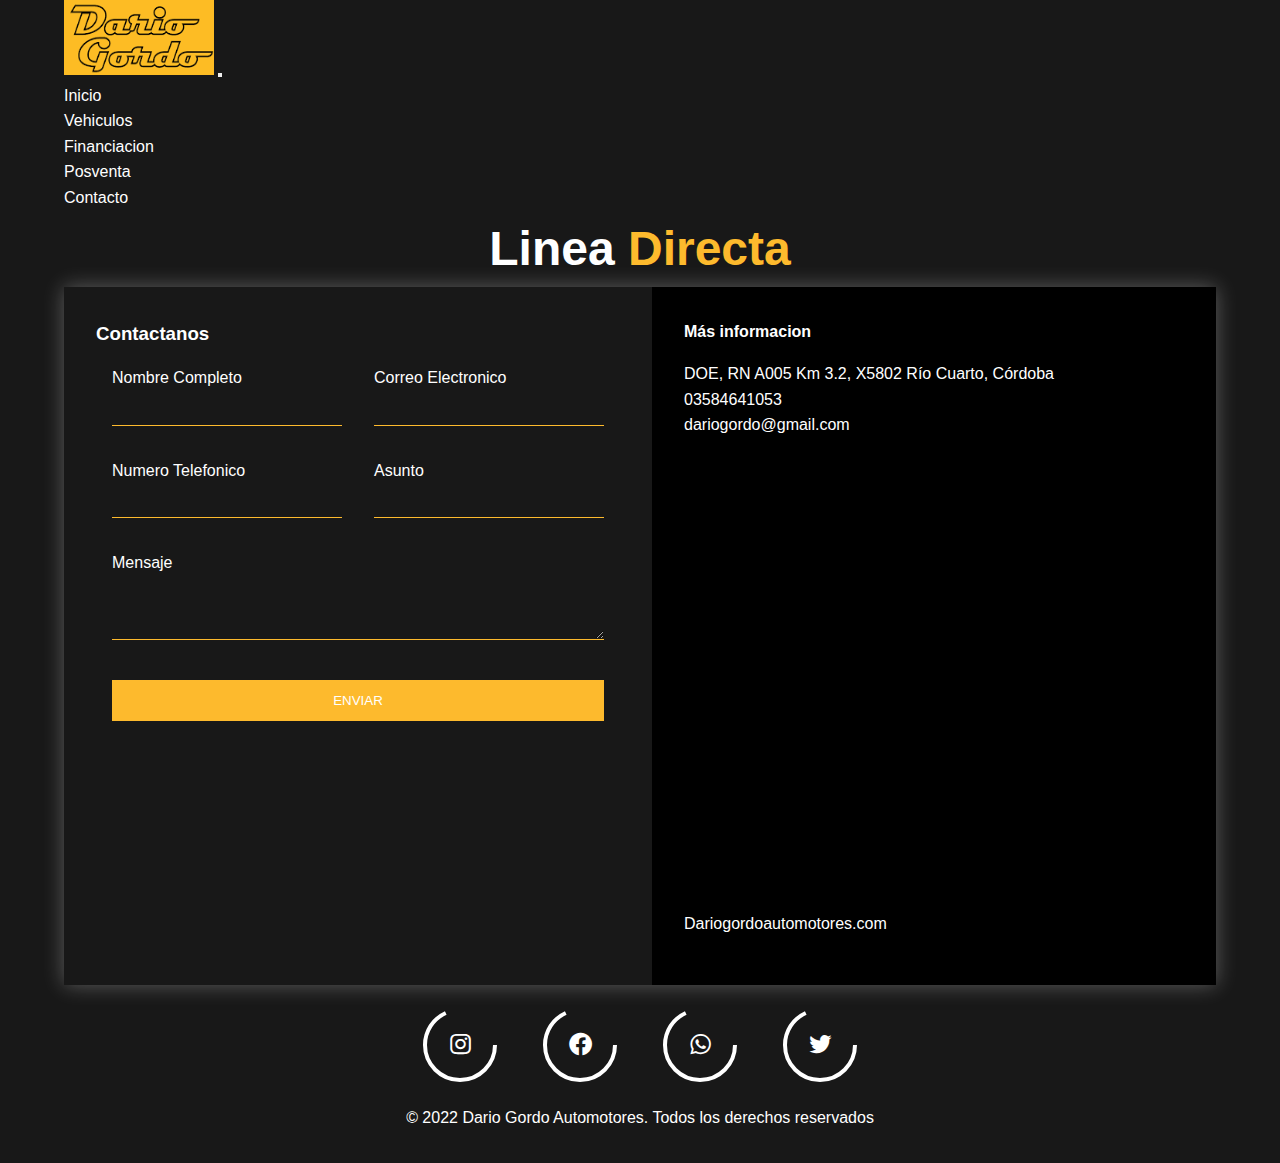
<file: Contacto.html>
<!DOCTYPE html>
<html lang="en">
<head>
    <meta charset="UTF-8">
    <meta http-equiv="X-UA-Compatible" content="IE=edge">
    <meta name="viewport" content="width=device-width, initial-scale=1.0">
    <meta name="description" content="Encontra tu auto ideal en Dario Dordo Automotores. Concesionaria oficial de Shineray">
     <meta name="keywords" content="autos, camionetas, usados, Shineray, bmw, audi">
     <link rel="preconnect" href="https://fonts.googleapis.com">
     <link rel="preconnect" href="https://fonts.gstatic.com" crossorigin>
     <link href="https://fonts.googleapis.com/css2?family=Open+Sans:wght@300&display=swap" rel="stylesheet">
     <link href="https://cdn.jsdelivr.net/npm/bootstrap@5.1.3/dist/css/bootstrap.min.css" rel="stylesheet" integrity="sha384-1BmE4kWBq78iYhFldvKuhfTAU6auU8tT94WrHftjDbrCEXSU1oBoqyl2QvZ6jIW3" crossorigin="anonymous">
    <link rel="stylesheet" href="css/style.css">
    <link href='https://unpkg.com/boxicons@2.1.1/css/boxicons.min.css' rel='stylesheet'>
    <title>Contacto</title>
</head>
<body>
    <header class="header">

        <nav class="navbar navbar-expand-lg navbar-light sticky-top" style="background-color: #181818;">
            <div class="container-fluid">
                <a class="navbar-brand" href="/index.html">
                    <img src="./imagenes/logo dario gordo2.png" alt="logodariogordo" width="150" height="75" class="rounded-pill">
                  </a>
              <button class="navbar-toggler" type="button" data-bs-toggle="collapse" data-bs-target="#navbarNav" aria-controls="navbarNav" aria-expanded="false" aria-label="Toggle navigation">
                <span class="navbar-toggler-icon"></span>
              </button>
              <div class="collapse navbar-collapse" id="navbarNav">
                <ul class="navbar-nav">
                  <li><a class="nav-link active" style="color:white;" aria-current="page" href="/index.html">Inicio</a>
                  </li>
                  <li class="nav-item">
                    <a class="nav-link active"style="color:white;" aria-current="page" href="/vehiculos.html">Vehiculos</a>
                  </li>
                  <li class="nav-item">
                    <a class="nav-link"style="color:white;" href="/financiacion.html">Financiacion</a>
                  </li>
                  <li class="nav-item">
                    <a class="nav-link"style="color:white;" href="/posventa.html">Posventa</a>
                  </li>
                  <li class="nav-item">
                    <a class="nav-link"style="color:white;" href="/Contacto.html">Contacto</a>
                  </li>
                </ul>
              </div>
            </div>
          </nav>

          <div class="content">

            <h1 class="logo">Linea <span>Directa</span></h1>
    
            <div class="contact-wrapper animated bounceInUp">
                <div class="contact-form">
                    <h3>Contactanos</h3>
                    <form action="">
                        <p>
                            <label>Nombre Completo</label>
                            <input type="text" name="Nombre Completo">
                        </p>
                        <p>
                            <label>Correo Electronico</label>
                            <input type="email" name="Correo Electronico">
                        </p>
                        <p>
                            <label>Numero Telefonico</label>
                            <input type="tel" name="Numero Telefonico">
                        </p>
                        <p>
                            <label>Asunto</label>
                            <input type="text" name="Asunto">
                        </p>
                        <p class="block">
                           <label>Mensaje</label> 
                            <textarea name="Mensaje" rows="3"></textarea>
                        </p>
                        <p class="block">
                            <button>
                                Enviar
                            </button>
                        </p>
                    </form>
                </div>
                <div class="contact-info">
                    <h4>Más informacion</h4>
                    <ul>
                        <li><i class="fas fa-map-marker-alt"></i> DOE, RN A005 Km 3.2, X5802 Río Cuarto, Córdoba</li>
                        <li><i class="fas fa-phone"></i> 03584641053</li>
                        <li><i class="fas fa-envelope-open-text"></i> dariogordo@gmail.com</li>
                    </ul>
                    <iframe src="https://www.google.com/maps/embed?pb=!1m18!1m12!1m3!1d3341.091437781165!2d-64.38633438473153!3d-33.132962288674214!2m3!1f0!2f0!3f0!3m2!1i1024!2i768!4f13.1!3m3!1m2!1s0x95d1fff3aae45625%3A0x6b985a791ef242ae!2sDario%20Gordo%20Automotores!5e0!3m2!1ses-419!2sar!4v1654625929902!5m2!1ses-419!2sar" width="500" height="450" style="border:0;" allowfullscreen="" loading="lazy" referrerpolicy="no-referrer-when-downgrade"></iframe>
                    <p>Dariogordoautomotores.com</p>
                </div>
            </div>
    
        </div>

    
  
    </header>

    <main>
      <div class="icon">
          <svg heigth="80" width="80">
              <circle cx="40" cy="40" r=35 stroke="white" stroke-width="4" fill="none" ></circle>
          </svg>
          <a href="https://www.instagram.com/dariogordoautomotores/" target="_blank">
          <i class='bx bxl-instagram'></i>
      </a>
      </div>

      <div class="icon">
          <svg heigth="80" width="80">
              <circle cx="40" cy="40" r=35 stroke="white" stroke-width="4" fill="none" ></circle>
          </svg>
          <a href="https://www.facebook.com/Automotores-DARIO-GORDO-691710957599539/" target="_blank">
          <i class='bx bxl-facebook-circle'></i>
      </a>
      </div>

      <div class="icon">
          <svg heigth="80" width="80">
              <circle cx="40" cy="40" r=35 stroke="white" stroke-width="4" fill="none" ></circle>
          </svg>
          <a href="https://api.whatsapp.com/send?phone=+51987654321" target="_blank">
          <i class='bx bxl-whatsapp'></i> 
      </a>
      </div>

      <div class="icon">
          <svg heigth="80" width="80">
              <circle cx="40" cy="40" r=35 stroke="white" stroke-width="4" fill="none" ></circle>
          </svg>
          <i class='bx bxl-twitter' ></i>
      </div>
  </main>

  <p class="copy_">© 2022  Dario Gordo Automotores. Todos los derechos reservados</p>

    <script src="https://cdn.jsdelivr.net/npm/bootstrap@5.1.3/dist/js/bootstrap.bundle.min.js" integrity="sha384-ka7Sk0Gln4gmtz2MlQnikT1wXgYsOg+OMhuP+IlRH9sENBO0LRn5q+8nbTov4+1p" crossorigin="anonymous"></script>
</body>
</html>
</file>
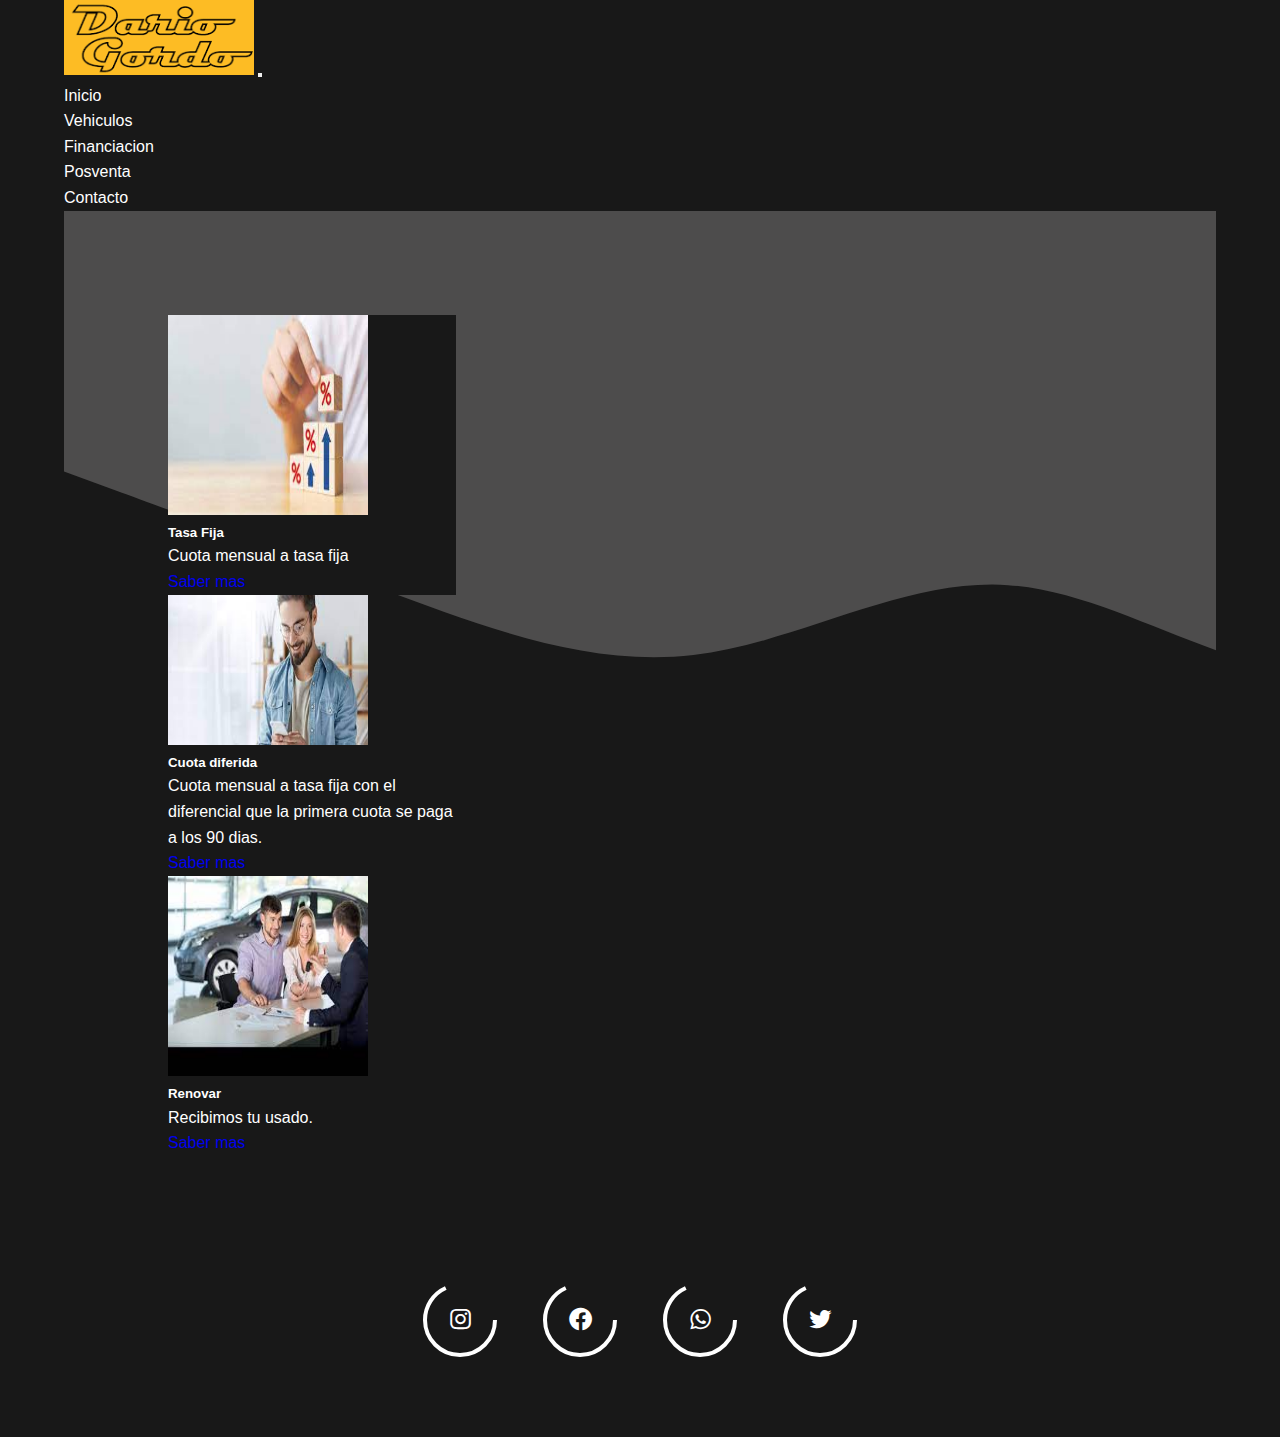
<file: financiacion.html>
<!DOCTYPE html>
<html lang="en">
<head>
    <meta charset="UTF-8">
    <meta http-equiv="X-UA-Compatible" content="IE=edge">
    <meta name="viewport" content="width=device-width, initial-scale=1.0">
    <title>Financiacion</title>
    <meta name="description" content="Encontra tu auto ideal en Dario Dordo Automotores. Concesionaria oficial de Shineray">
     <meta name="keywords" content="autos, camionetas, usados, Shineray, bmw, audi">
     <link rel="preconnect" href="https://fonts.googleapis.com">
     <link rel="preconnect" href="https://fonts.gstatic.com" crossorigin>
     <link href="https://fonts.googleapis.com/css2?family=Open+Sans:wght@300&display=swap" rel="stylesheet">
     <link href="https://cdn.jsdelivr.net/npm/bootstrap@5.1.3/dist/css/bootstrap.min.css" rel="stylesheet" integrity="sha384-1BmE4kWBq78iYhFldvKuhfTAU6auU8tT94WrHftjDbrCEXSU1oBoqyl2QvZ6jIW3" crossorigin="anonymous">
    <link rel="stylesheet" href="css/style.css">
    <link href='https://unpkg.com/boxicons@2.1.1/css/boxicons.min.css' rel='stylesheet'>
</head>
<body>
    
    <header class="header">

      <nav class="navbar navbar-expand-lg navbar-light sticky-top" style="background-color: #181818;">
        <div class="container-fluid">
            <a class="navbar-brand" href="/index.html">
                <img src="./imagenes/logo dario gordo2.png" alt="logodariogordo" width="190" height="75" class="rounded-pill">
              </a>
          <button class="navbar-toggler" type="button" data-bs-toggle="collapse" data-bs-target="#navbarNav" aria-controls="navbarNav" aria-expanded="false" aria-label="Toggle navigation">
            <span class="navbar-toggler-icon"></span>
          </button>
          <div class="collapse navbar-collapse" id="navbarNav">
            <ul class="navbar-nav">
              <li><a class="nav-link active" style="color:white;" aria-current="page" href="/index.html">Inicio</a>
              </li>
              <li class="nav-item">
                <a class="nav-link active"style="color:white;" aria-current="page" href="/vehiculos.html">Vehiculos</a>
              </li>
              <li class="nav-item">
                <a class="nav-link"style="color:white;" href="/financiacion.html">Financiacion</a>
              </li>
              <li class="nav-item">
                <a class="nav-link"style="color:white;" href="/posventa.html">Posventa</a>
              </li>
              <li class="nav-item">
                <a class="nav-link"style="color:white;" href="/Contacto.html">Contacto</a>
              </li>
            </ul>
          </div>
        </div>
      </nav>
    </header>

        <section class="section_fi">
            <div class="container">
                <div class="row">
                    <div class="col">
                        <div class="card border border-light" style="width: 18rem; background-color: #181818;">
                            <img src="./imagenes/tasa.jpg" class="card-img-top" alt="tasa" width="200px" height="200px">
                            <div class="card-body">
                              <h5 class="card-title">Tasa Fija</h5>
                              <p class="card-text">Cuota mensual a tasa fija</p>
                              <a href="#" class="btn btn-primary">Saber mas</a>
                            </div>
                          </div>

                    </div>
                    <div class="col">
                        <div class="card border border-light" style="width: 18rem;">
                            <img src="./imagenes/cuotadiferida.jpg" class="card-img-top"alt="cuotadiferida" width="200px" height="150px">
                            <div class="card-body" style="background-color: #181818;">
                              <h5 class="card-title">Cuota diferida</h5>
                              <Cuota class="card-text">Cuota mensual a tasa fija con el diferencial que la primera cuota se paga a los 90 dias.</p>
                              <a href="#" class="btn btn-primary">Saber mas</a>
                            </div>
                          </div>

                    </div>
                    <div class="col">
                        <div class="card border border-light" style="width: 18rem;">
                            <img src="./imagenes/credito auto.jpg" class="card-img-top" alt="autocredito" width="200px" height="200px">
                            <div class="card-body" style="background-color: #181818;">
                              <h5 class="card-title">Renovar</h5>
                              <p class="card-text">Recibimos tu usado.</p>
                              <a href="#" class="btn btn-primary">Saber mas</a>
                            </div>
                        </div>
                    </div>
                </div>
            </div>



        </section>
        

        <main>
          <div class="icon">
              <svg heigth="80" width="80">
                  <circle cx="40" cy="40" r=35 stroke="white" stroke-width="4" fill="none" ></circle>
              </svg>
              <a href="https://www.instagram.com/dariogordoautomotores/" target="_blank">
              <i class='bx bxl-instagram'></i>
          </a>
          </div>
    
          <div class="icon">
              <svg heigth="80" width="80">
                  <circle cx="40" cy="40" r=35 stroke="white" stroke-width="4" fill="none" ></circle>
              </svg>
              <a href="https://www.facebook.com/Automotores-DARIO-GORDO-691710957599539/" target="_blank">
              <i class='bx bxl-facebook-circle'></i>
          </a>
          </div>
    
          <div class="icon">
              <svg heigth="80" width="80">
                  <circle cx="40" cy="40" r=35 stroke="white" stroke-width="4" fill="none" ></circle>
              </svg>
              <a href="https://api.whatsapp.com/send?phone=+51987654321" target="_blank">
              <i class='bx bxl-whatsapp'></i> 
          </a>
          </div>
    
          <div class="icon">
              <svg heigth="80" width="80">
                  <circle cx="40" cy="40" r=35 stroke="white" stroke-width="4" fill="none" ></circle>
              </svg>
              <i class='bx bxl-twitter' ></i>
          </div>
      </main>
        <script src="https://cdn.jsdelivr.net/npm/bootstrap@5.1.3/dist/js/bootstrap.bundle.min.js" integrity="sha384-ka7Sk0Gln4gmtz2MlQnikT1wXgYsOg+OMhuP+IlRH9sENBO0LRn5q+8nbTov4+1p" crossorigin="anonymous"></script>
       
        
</body>
</html>
</file>
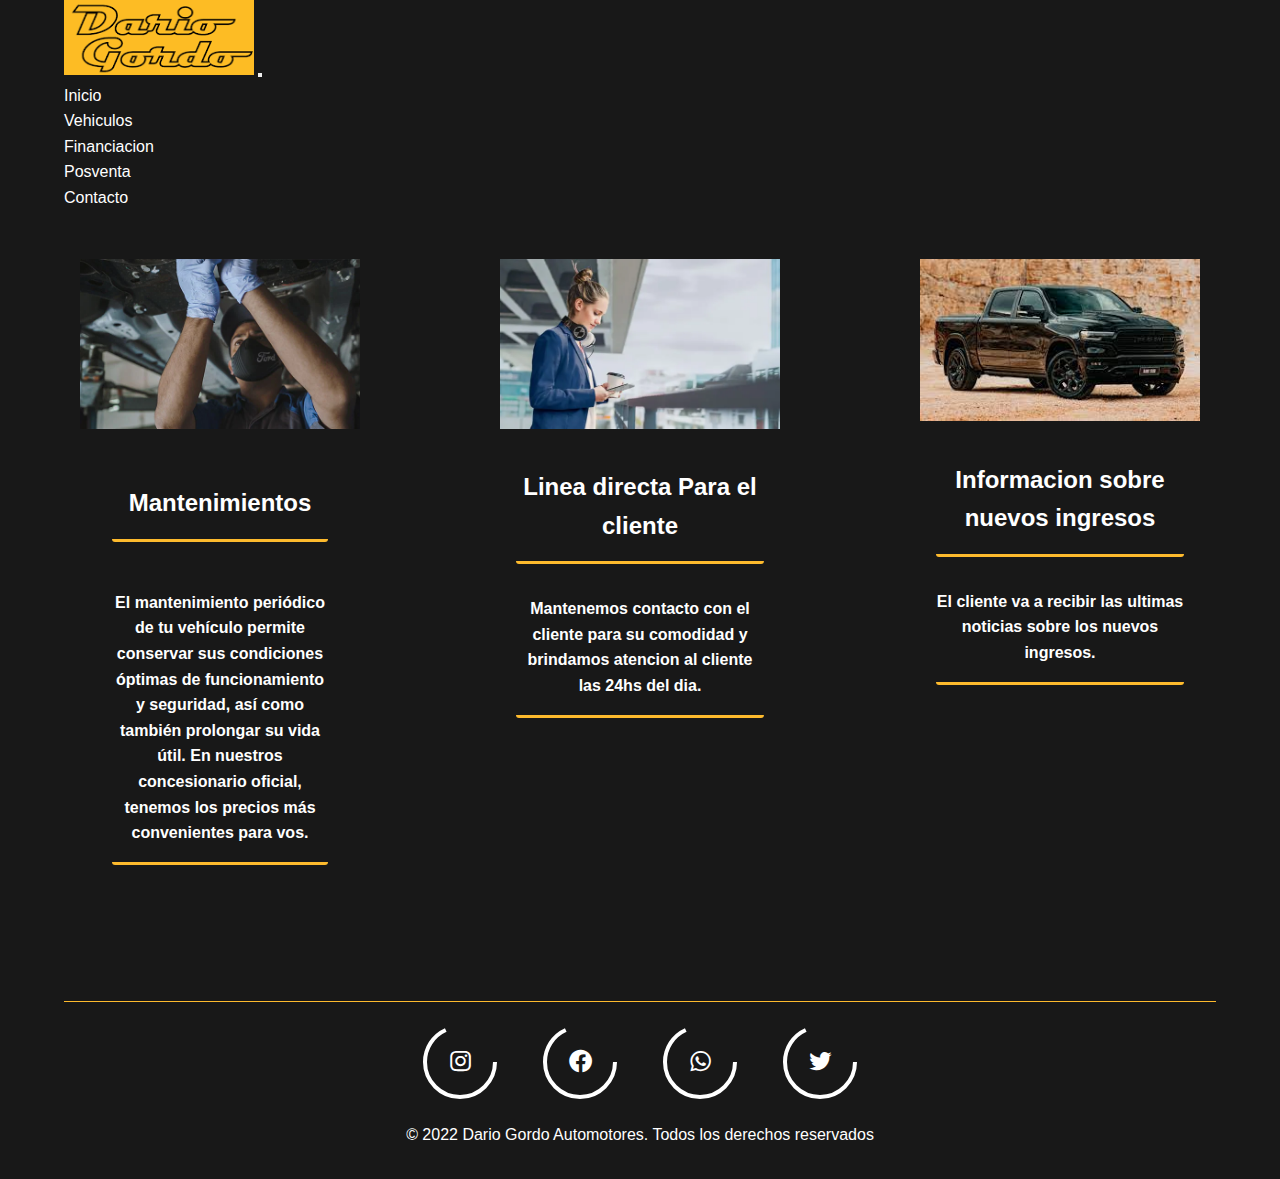
<file: posventa.html>
<!DOCTYPE html>
<html lang="en">
<head>
    <meta charset="UTF-8">
    <meta http-equiv="X-UA-Compatible" content="IE=edge">
    <meta name="viewport" content="width=device-width, initial-scale=1.0">
    <title>Posventa</title>
    <meta name="description" content="Encontra tu auto ideal en Dario Dordo Automotores. Concesionaria oficial de Shineray">
     <meta name="keywords" content="autos, camionetas, usados, Shineray, bmw, audi">
     <link rel="preconnect" href="https://fonts.googleapis.com">
     <link rel="preconnect" href="https://fonts.gstatic.com" crossorigin>
     <link href="https://fonts.googleapis.com/css2?family=Open+Sans:wght@300&display=swap" rel="stylesheet">
     <link href="https://cdn.jsdelivr.net/npm/bootstrap@5.1.3/dist/css/bootstrap.min.css" rel="stylesheet" integrity="sha384-1BmE4kWBq78iYhFldvKuhfTAU6auU8tT94WrHftjDbrCEXSU1oBoqyl2QvZ6jIW3" crossorigin="anonymous">
    <link rel="stylesheet" href="css/style.css">
    <link href='https://unpkg.com/boxicons@2.1.1/css/boxicons.min.css' rel='stylesheet'>

</head>
<body>
    <header class="header">

        <nav class="navbar navbar-expand-lg navbar-light sticky-top" style="background-color: #181818;">
            <div class="container-fluid">
                <a class="navbar-brand" href="/index.html">
                    <img src="./imagenes/logo dario gordo2.png" alt="logodariogordo" width="190" height="75" class="rounded-pill">
                  </a>
              <button class="navbar-toggler" type="button" data-bs-toggle="collapse" data-bs-target="#navbarNav" aria-controls="navbarNav" aria-expanded="false" aria-label="Toggle navigation">
                <span class="navbar-toggler-icon"></span>
              </button>
              <div class="collapse navbar-collapse" id="navbarNav">
                <ul class="navbar-nav">
                  <li><a class="nav-link active" style="color:white;" aria-current="page" href="/index.html">Inicio</a>
                  </li>
                  <li class="nav-item">
                    <a class="nav-link active"style="color:white;" aria-current="page" href="/vehiculos.html">Vehiculos</a>
                  </li>
                  <li class="nav-item">
                    <a class="nav-link"style="color:white;" href="/financiacion.html">Financiacion</a>
                  </li>
                  <li class="nav-item">
                    <a class="nav-link"style="color:white;" href="/posventa.html">Posventa</a>
                  </li>
                  <li class="nav-item">
                    <a class="nav-link"style="color:white;" href="/Contacto.html">Contacto</a>
                  </li>
                </ul>
              </div>
            </div>
          </nav>

        <section class="section">
        <div class="mantenimiento">
            <img class="img-pos" src="./imagenes/posventa.jpg" alt="posventa">
            <h2 class="span_">Mantenimientos</h2>
            <h4 class="span_">El mantenimiento periódico de tu vehículo permite conservar sus condiciones óptimas de funcionamiento y seguridad, así como también prolongar su vida útil. En nuestros concesionario oficial, tenemos los precios más convenientes para vos.</h4>
        </div>

    <div class="linea-directa">
        <img src="./imagenes/1572453159214.jpg" alt="2">
        <h2 class="linea-directa-parrafo">Linea directa Para el cliente</h2>
        <h4 class="linea-directa-parrafo">Mantenemos contacto con el cliente para su comodidad y brindamos atencion al cliente las 24hs del dia.</h4>
    </div>

    <div class="ingresos">
        <img class="ingresos-img" src="./imagenes/ram.jpg" alt="ram">
        <h2 class="ingresos__">Informacion sobre nuevos ingresos</h2>
        <h4 class="ingresos__">El cliente va a recibir las ultimas noticias sobre los nuevos ingresos.</h4>
    </div>

       </section>

    </header>
    <footer class="_footerprueba">
        
        <main>
            <div class="icon">
                <svg heigth="80" width="80">
                    <circle cx="40" cy="40" r=35 stroke="white" stroke-width="4" fill="none" ></circle>
                </svg>
                <a href="https://www.instagram.com/dariogordoautomotores/" target="_blank">
                <i class='bx bxl-instagram'></i>
            </a>
            </div>
    
            <div class="icon">
                <svg heigth="80" width="80">
                    <circle cx="40" cy="40" r=35 stroke="white" stroke-width="4" fill="none" ></circle>
                </svg>
                <a href="https://www.facebook.com/Automotores-DARIO-GORDO-691710957599539/" target="_blank">
                <i class='bx bxl-facebook-circle'></i>
            </a>
            </div>
    
            <div class="icon">
                <svg heigth="80" width="80">
                    <circle cx="40" cy="40" r=35 stroke="white" stroke-width="4" fill="none" ></circle>
                </svg>
                <a href="https://api.whatsapp.com/send?phone=+51987654321" target="_blank">
                <i class='bx bxl-whatsapp'></i> 
            </a>
            </div>
    
            <div class="icon">
                <svg heigth="80" width="80">
                    <circle cx="40" cy="40" r=35 stroke="white" stroke-width="4" fill="none" ></circle>
                </svg>
                <i class='bx bxl-twitter' ></i>
            </div>
        </main>

        <p class="copy_">© 2022  Dario Gordo Automotores. Todos los derechos reservados</p>
  </footer>

<script src="https://cdn.jsdelivr.net/npm/bootstrap@5.1.3/dist/js/bootstrap.bundle.min.js" integrity="sha384-ka7Sk0Gln4gmtz2MlQnikT1wXgYsOg+OMhuP+IlRH9sENBO0LRn5q+8nbTov4+1p" crossorigin="anonymous"></script>
    
</body>
</html>
</file>
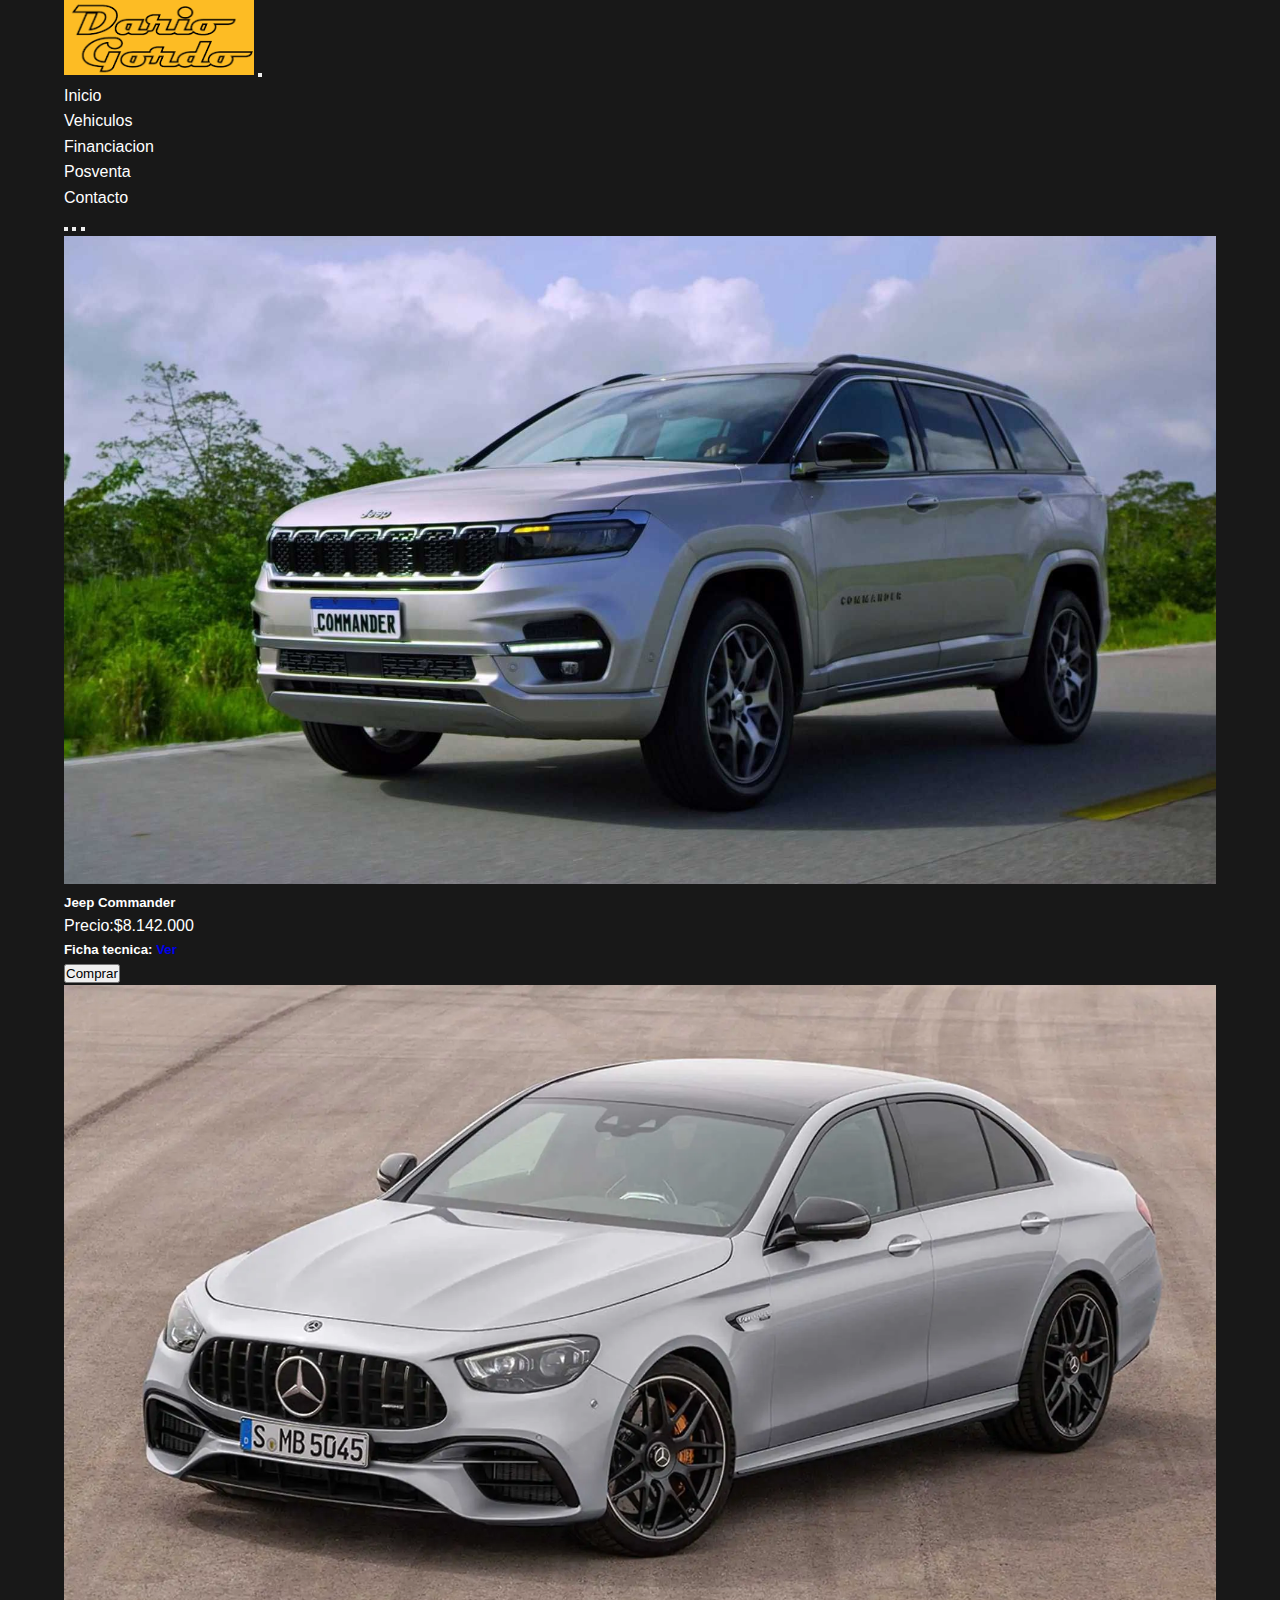
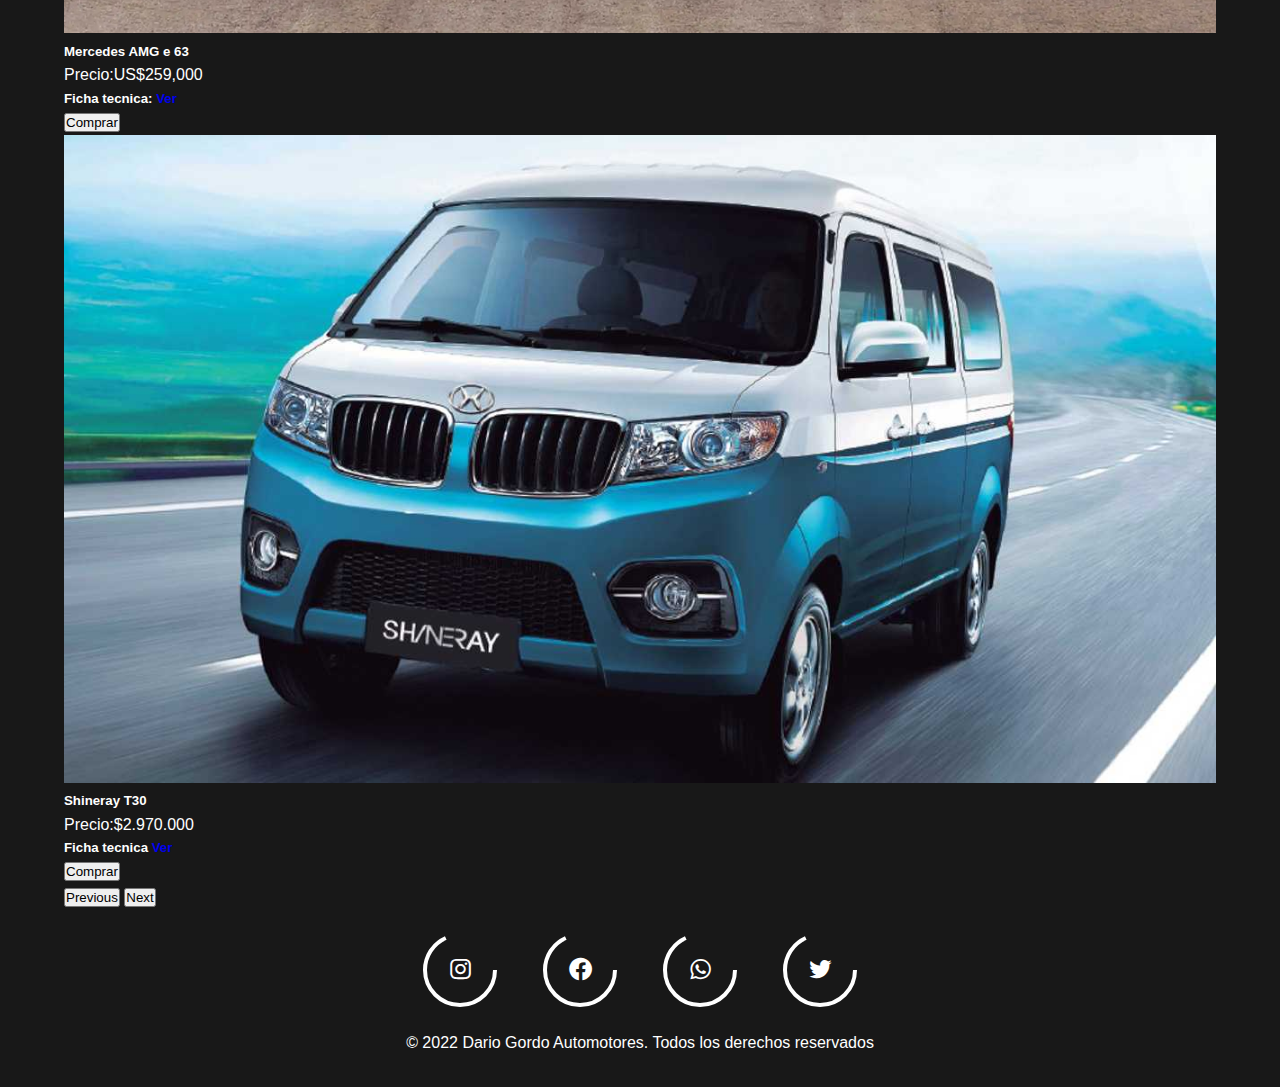
<file: vehiculos.html>
<!DOCTYPE html>
<html lang="en">
<head>
    <meta charset="UTF-8">
    <meta http-equiv="X-UA-Compatible" content="IE=edge">
    <meta name="viewport" content="width=device-width, initial-scale=1.0">
    <title>vehiculos</title>
    <meta name="description" content="Encontra tu auto ideal en Dario Dordo Automotores. Concesionaria oficial de Shineray">
     <meta name="keywords" content="autos, camionetas, usados, Shineray, bmw, audi">
      <link href="https://cdn.jsdelivr.net/npm/bootstrap@5.1.3/dist/css/bootstrap.min.css" rel="stylesheet" integrity="sha384-1BmE4kWBq78iYhFldvKuhfTAU6auU8tT94WrHftjDbrCEXSU1oBoqyl2QvZ6jIW3" crossorigin="anonymous">
      <link rel="stylesheet" href="css/style.css">
      <link href='https://unpkg.com/boxicons@2.1.1/css/boxicons.min.css' rel='stylesheet'>

    </head>
<body> 
    
    <header class="header">
        
      <nav class="navbar navbar-expand-lg navbar-light sticky-top" style="background-color: #181818;">
        <div class="container-fluid">
            <a class="navbar-brand" href="/index.html">
                <img src="./imagenes/logo dario gordo2.png" alt="logodariogordo" width="190" height="75" class="rounded-pill">
              </a>
          <button class="navbar-toggler" type="button" data-bs-toggle="collapse" data-bs-target="#navbarNav" aria-controls="navbarNav" aria-expanded="false" aria-label="Toggle navigation">
            <span class="navbar-toggler-icon"></span>
          </button>
          <div class="collapse navbar-collapse" id="navbarNav">
            <ul class="navbar-nav">
              <li><a class="nav-link active" style="color:white;" aria-current="page" href="/index.html">Inicio</a>
              </li>
              <li class="nav-item">
                <a class="nav-link active"style="color:white;" aria-current="page" href="/vehiculos.html">Vehiculos</a>
              </li>
              <li class="nav-item">
                <a class="nav-link"style="color:white;" href="/financiacion.html">Financiacion</a>
              </li>
              <li class="nav-item">
                <a class="nav-link"style="color:white;" href="/posventa.html">Posventa</a>
              </li>
              <li class="nav-item">
                <a class="nav-link"style="color:white;" href="/Contacto.html">Contacto</a>
              </li>
            </ul>
          </div>
        </div>
      </nav>

          </header>

          <div id="carouselExampleCaptions" class="carousel slide" data-bs-ride="false">
            <div class="carousel-indicators">
              <button type="button" data-bs-target="#carouselExampleCaptions" data-bs-slide-to="0" class="active" aria-current="true" aria-label="Slide 1"></button>
              <button type="button" data-bs-target="#carouselExampleCaptions" data-bs-slide-to="1" aria-label="Slide 2"></button>
              <button type="button" data-bs-target="#carouselExampleCaptions" data-bs-slide-to="2" aria-label="Slide 3"></button>
            </div>
            <div class="carousel-inner">
              <div class="carousel-item active">
                <img src="./imagenes/jeep-commander-1222060.jpg" class="d-block w-100" alt="jeep">
                <div class="carousel-caption d-none d-md-block">
                  <h5>Jeep Commander</h5>
                  <p>Precio:$8.142.000</p>
                  <h5>Ficha tecnica: <a class="btn btn-secondary btn-lg text-reset" href="https://contactofca.com.ar/fichas-tecnicas/Ficha_Tecnica_Jeep_Commander_2022.pdf?_ga=2.208030674.170286854.1649730406-9734659.1649730406">Ver</a></h5>
                  <button type="button" class="btn btn-secondary btn-lg">Comprar</button>
                </div>
              </div>
              <div class="carousel-item">
                <img src="./imagenes/lanzamiento-mercedes-amg-e-63-s-4matic-sedan (1).jpg" class="d-block w-100" alt="amg">
                <div class="carousel-caption d-none d-md-block">
                  <h5>Mercedes AMG e 63</h5>
                  <p>Precio:US$259,000</p>
                 <h5>Ficha tecnica: <a class="btn btn-secondary btn-lg text-reset" href="https://www.km77.com/coches/mercedes/clase-e/2016/berlina/amg/amg-e-63-s-4matic-berlina/datos">Ver</a></h5>
                 <button type="button" class="btn btn-secondary btn-lg">Comprar</button>
                </div>
              </div>
              <div class="carousel-item">
                <img src="./imagenes/lanzamiento-shineray-t30-t32-y-x30.jpg" class="d-block w-100" alt="shineray">
                <div class="carousel-caption d-none d-md-block">
                  <h5>Shineray T30</h5>
                  <p>Precio:$2.970.000</p>
                  <h5>Ficha tecnica <a class="btn btn-secondary btn-lg text-reset" href="https://www.shineray.com.ar/index.php/vehiculos/t30-cabina-simple">Ver</a></h5>
                  <button type="button" class="btn btn-secondary btn-lg">Comprar</button>
                </div>
            
              </div>
            </div>
            <button class="carousel-control-prev" type="button" data-bs-target="#carouselExampleCaptions" data-bs-slide="prev">
              <span class="carousel-control-prev-icon" aria-hidden="true"></span>
              <span class="visually-hidden">Previous</span>
            </button>
            <button class="carousel-control-next" type="button" data-bs-target="#carouselExampleCaptions" data-bs-slide="next">
              <span class="carousel-control-next-icon" aria-hidden="true"></span>
              <span class="visually-hidden">Next</span>
            </button>
          </div>




<script src="https://cdn.jsdelivr.net/npm/bootstrap@5.1.3/dist/js/bootstrap.bundle.min.js" integrity="sha384-ka7Sk0Gln4gmtz2MlQnikT1wXgYsOg+OMhuP+IlRH9sENBO0LRn5q+8nbTov4+1p" crossorigin="anonymous"></script>
</body>

<main>
  <div class="icon">
      <svg heigth="80" width="80">
          <circle cx="40" cy="40" r=35 stroke="white" stroke-width="4" fill="none" ></circle>
      </svg>
      <a href="https://www.instagram.com/dariogordoautomotores/" target="_blank">
      <i class='bx bxl-instagram'></i>
  </a>
  </div>

  <div class="icon">
      <svg heigth="80" width="80">
          <circle cx="40" cy="40" r=35 stroke="white" stroke-width="4" fill="none" ></circle>
      </svg>
      <a href="https://www.facebook.com/Automotores-DARIO-GORDO-691710957599539/" target="_blank">
      <i class='bx bxl-facebook-circle'></i>
  </a>
  </div>

  <div class="icon">
      <svg heigth="80" width="80">
          <circle cx="40" cy="40" r=35 stroke="white" stroke-width="4" fill="none" ></circle>
      </svg>
      <a href="https://api.whatsapp.com/send?phone=+51987654321" target="_blank">
      <i class='bx bxl-whatsapp'></i> 
  </a>
  </div>

  <div class="icon">
      <svg heigth="80" width="80">
          <circle cx="40" cy="40" r=35 stroke="white" stroke-width="4" fill="none" ></circle>
      </svg>
      <i class='bx bxl-twitter' ></i>
  </div>
</main>

<p class="copy_">© 2022  Dario Gordo Automotores. Todos los derechos reservados</p>
</html>
</file>
<file: css/style.css>
* {
    padding: 0;
    margin: 0;
    box-sizing: border-box;
}

body{
    background-color: white;
    
    
    
}


.navegacion{
    position: sticky;
    top: 0px;
    display: flex;
    flex-direction: row;
    flex-wrap: wrap;
    justify-content: space-between;
    align-items: center;
    width: 100%;
    height: 100%;
    margin-bottom: 4rem;
    border: 3px solid black;
    background-color: #fdba2d;
    margin: 0rem;
    text-decoration: none;
    min-width: 250px;

}

.links{
    display: flex;
    flex-wrap: wrap;
    flex-direction: row;
    justify-content: space-around;
    text-align: center;
    font-size: 20px;
    padding: 0rem;
    border: 0px;
    list-style: none;
    text-decoration: none;
    color: black;
    
}

.li1{
    border: 1px solid black;
    border-radius: 5px;
    width: 110px;
    height: 25px;
    text-align: center;
    background-color: #fdba2d;
    

    
}

a:link{
    text-decoration: none;

}

a:visited{
    color: #fff;

}


.auto1{
    display: flex;
    flex-direction: column;
    justify-content: center;
    border-bottom: 2rem;
    padding-top: 4rem;
    padding-bottom: 3rem;
    align-items: center;
    width: 100%;
    height: 100%;
    border: px solid;
    background-image: url(../imagenes/Hero-commander.jpg.img.1440.jpg);
    background-repeat: no-repeat;
    background-size: cover;
    background-position: center;
    color: #fff;


}



.boton{
color: white;
border: 2px solid white;
border-radius: 10px;
box-shadow: none;
padding-top: 5px;
padding-bottom: 2rem;


}

img{
    max-width: 100%;
    max-height: 100%;
}

.auto2{
    display: flex;
    flex-direction: column;
    justify-content: center;
    border-bottom: 2rem;
    padding-top: 6rem;
    padding-bottom: 3rem;
    align-items: center;
    width: 100%;
    height: 50%;
    border: 0px solid;
    background-repeat: no-repeat;
    background-size: cover;

}

.btn-wsp{
    position:fixed;
    width:60px;
    height:60px;
    line-height: 63px;
    bottom:25px;
    right:25px;
    background:#25d366;
    color:#FFF;
    border-radius:50px;
    text-align:center;
    font-size:35px;
    box-shadow: 0px 1px 10px rgba(0,0,0,0.3);
    z-index:100;
    transition: all 300ms ease;
}
.btn-wsp:hover{
    background: #20ba5a;
}
@media only screen and (min-width:320px) and (max-width:768px){
    .btn-wsp{
        width:63px;
        height:63px;
        line-height: 66px;
	}
}

.h4{
    background-color: none;
    color: white;
    padding-top: 1rem;
    padding-right: 1rem;
    padding-left: 1rem;
    padding-bottom: 0rem;

    
}

.h4:hover{
    background-color: grey;
    box-shadow: 0 0 10px grey, 0 0 20px grey, 0 0 20px grey;
    opacity: 0.8;
    color: black;
  
}



.comprar{

border: 2px solid black;
border-radius: 10px ;
text-decoration: none;
padding: 5px;


}

.footer{
    display: flex;
    flex-direction: row;
    padding-top: 2rem;
    width: 100%;
    height: 90px;
    justify-content: space-between;
    text-align: start;
    border-top: solid black 0px;

}

.img-footer{
   display: flex;
   padding-left: 30rem;
   margin: 0;
   
   

}

._img-footer{
    padding-left: 0rem;
    

}

.__img-footer{
    padding-left: 0rem;
    
}

@media screen and (max-width: 450px){

    .navegacion{
        width: 103%;
        height: 100%;
    }

    body{
        width: 109%;
    }


    
}


@media screen and (max-width: 320px){

    .navegacion{
        width: 100%;
    }

    body{
        width: 129%;
    }

    .h4{
        padding: 1px;
        padding: 1px;
        padding: 1px;
        padding: 1px;
    }


}


.header__{
    background-color: white;
    
}


.navegacion_{
    position: sticky;
    top: 0px;
    display: flex;
    flex-direction: row;
    flex-wrap: wrap;
    justify-content: space-between;
    align-items: center;
    width: 100%;
    height: 100%;
    margin-bottom: 4rem;
    border: 3px solid black;
    background-color: #fdba2d;
    margin: 0rem;
    background-image: url(../imagenes/Sprinkle.svg);
    

}

.li-posventa{
    border: 1px solid black;
    border-radius: 5px;
    width: 110px;
    height: 25px;
    text-align: center;
    background-color: #fdba2d;
    text-decoration: none;

}

.ul-posventa{
    display: flex;
    flex-wrap: wrap;
    flex-direction: row;
    justify-content: space-around;
    text-align: center;
    font-size: 20px;
    padding: 0rem;
    border: 0px;
    list-style: none;
    text-decoration: none;
    color: black;
}

.section{
    justify-items:center ;
    justify-content: space-between;
    display: grid;
    grid-template-columns: 25% 25% 25%;
    grid-template-rows: 50% 50% 50%;
    gap: 20px;
    padding: 1rem;
    padding: 1rem;
    padding: 1rem;
    padding: 1rem;
    
}

.mantenimiento{
    padding-top: 0rem;
    padding-bottom: 1rem;
    margin: 2rem;
    width: 100%;
    height: 170%;
    
  
}
.span_{
    padding-top: 1rem;
    padding-bottom: 1rem;
    border-bottom: 3px solid #fdba2d;
    margin: 2rem;
    text-align: center;
    border-radius: 3px;
    
}

.linea-directa{
    padding-top: 0rem;
    padding-bottom: 1rem;
    margin: 2rem;
    width: 100%;
    height: 140%;
    

}

.linea-directa-parrafo{
    padding-top: 1rem;
    padding-bottom: 1rem;
    border-bottom: 3px solid #fdba2d;
    margin: 1rem;
    text-align: center;
    border-radius: 3px;

}

.ingresos{
    padding-top: 0rem;
    padding-bottom: 1rem;
    margin: 2rem;
    width: 100%;
    height: 140%;
    
}

.ingresos__{
    padding-top: 1rem;
    padding-bottom: 1rem;
    border-bottom: 3px solid #fdba2d;
    margin: 1rem;
    text-align: center;
    border-radius: 3px;

}

.ingresos-img{
    width: 100%;
}

.footer_pos{
    background-color: #fdba2d;
    display: flex;
    flex-direction: row;
    justify-content: space-between;
    padding-top: 2rem;
    padding-left: 1rem;
    width: 50%;
    height: 90px;
}

.nav_financiacion{
    position: sticky;
    top: 0px;
    display: flex;
    flex-direction: row;
    flex-wrap: wrap;
    justify-content: space-between;
    align-items: center;
    width: 100%;
    height: 100%;
    margin-bottom: 4rem;
    border: 1px solid black;
    background-color: #fdba2d;
    margin: 0rem;
    background-image: url(../imagenes/Sprinkle.svg);
    z-index: 1000;
    

}




.header_financiacion{
    background-color: #fff;
}



.section_fi{
    padding: 5rem;
    position: static;
    z-index: 1;
    background-image: url(../imagenes/wave-haikei.svg);
    background-repeat: no-repeat;
    background-size: cover;
  
}

* {
    box-sizing: border-box;
}

body {
    background: #181818;
    color: #fff;
    background-repeat: no-repeat;
    background-size: cover;
    line-height: 1.6;
    font-family: 'Quicksand', sans-serif;
    padding: 0 1.5em;
}

.container {
    max-width: 1170px;
    margin-left: auto;
    margin-right: auto;
    padding: 1.5em;
}

ul {
    list-style: none;
    padding: 0;
}

.logo {
    text-align: center;
    font-size: 3em;
}

.logo span {
    color: #fdba2d;
}

.contact-wrapper {
    box-shadow: 0 0 20px 0 rgba(255, 255, 255, .3);
}

.contact-wrapper > * {
    padding: 1em;
}

.contact-form {
    background: #181818;
}

.contact-form form {
    display: grid;
    grid-template-columns: 1fr 1fr;
}

.contact-form form label {
    display: block;
}

.contact-form form p {
    margin: 0;
    padding: 1em;
}

.contact-form form .block {
    grid-column: 1 / 3;
}

.contact-form form button,
.contact-form form input,
.contact-form form textarea {
    width: 100%;
    padding: .7em;
    border: none;
    background: none;
    outline: 0;
    color: #fff;
    border-bottom: 1px solid #fdba2d;
}

.contact-form form button {
    background: #fdba2d;
    border: 0;
    text-transform: uppercase;
    padding: 1em;
}

.contact-form form button:hover,
.contact-form form button:focus {
    background: #fdba2d;
    color: #fff;
    transition: background-color 1s ease-out;
    outline: 0;
}


.contact-info {
    background: #000;
}

.contact-info h4, .contact-info ul, .contact-info p {
    text-align: center;
    margin: 0 0 1rem 0;
}


@media(min-width: 700px) {
    body {
        padding: 0 4em;
    }
    .contact-wrapper {
        display: grid;
        grid-template-columns: 2fr 1fr;
    }
    .contact-wrapper > * {
        padding: 2em;
    }
    .contact-info h4,
    .contact-info ul,
    .contact-info p {
        text-align: left;
    }
}


._footerprueba{
    height: 20%;
    display: grid;
    align-items: center;
    justify-content: center;
    background-color: #181818;
    border-top: #fdba2d solid 1px;

}

main {
    width: 100%;
    display: flex;
    align-items: center;
    justify-content: center;
    flex-wrap: wrap;    
}

.icon {
    position: relative;
    width: 80px;
    height: 80px;
    margin: 20px;
    border-radius: 50%;
    transition: all .8s;
    cursor: pointer;
}

.icon:hover {
    background-color: #e60073;
    box-shadow:  0 0 20px #e60073 ;
}

.icon:hover:nth-child(2) {
    background-color: #1877f2;
    box-shadow:  0 0 20px #1877f2;
}

.icon:hover:nth-child(3) {
    background-color: #25d366;
    box-shadow: 0 0 20px #25d366 ;
}

.icon:hover:nth-child(4) {
    background-color: #1da1f2;
    box-shadow:  0 0 20px #1da1f2 ;
}

.icon i {
    color: #fff;
    position: absolute;
    top: 50%;
    left: 50%;
    transform: translate(-50%,-50%);
    font-size: 1.7rem;
}

svg circle {
    stroke-dasharray: 150;
    transition: all .8s ease-in-out;
}

.icon:hover circle {
    stroke-dasharray: 220;
}

.copy_{
    display: flex;
    justify-content: center;
}
</file>
